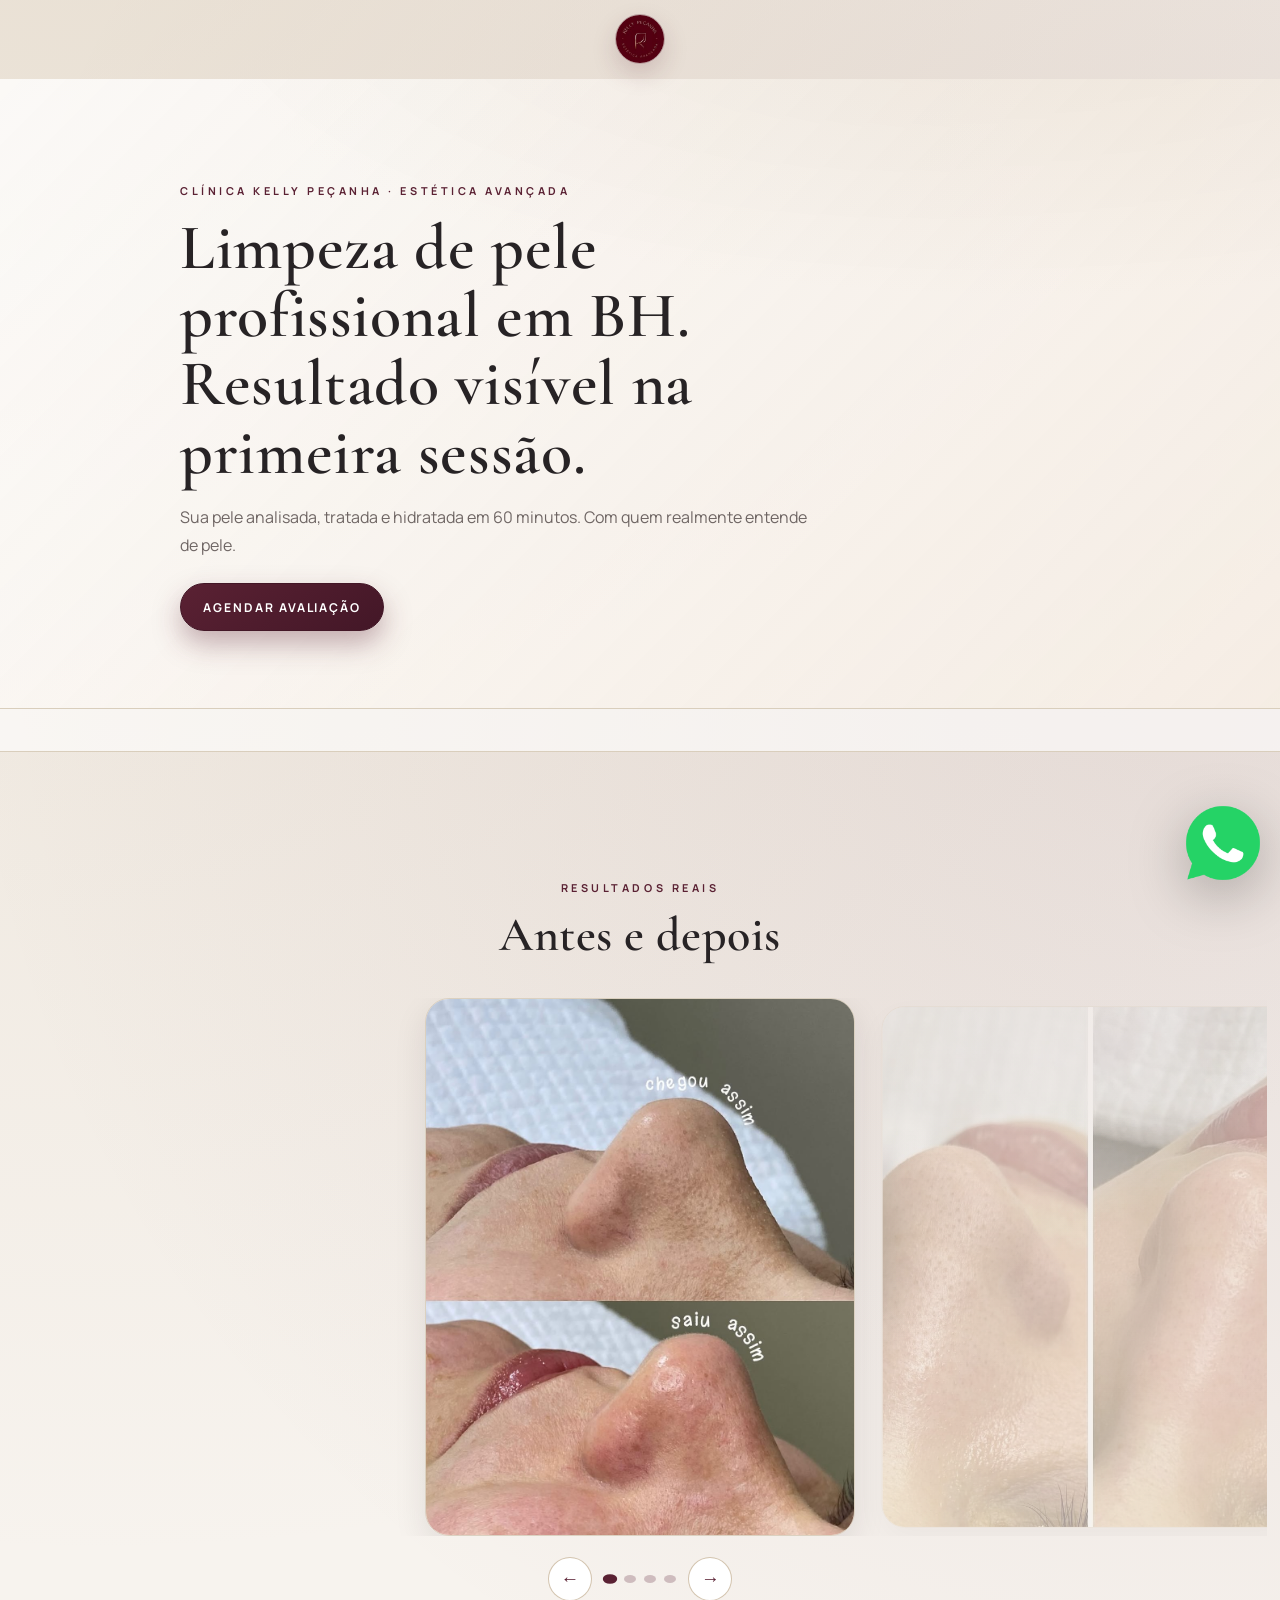
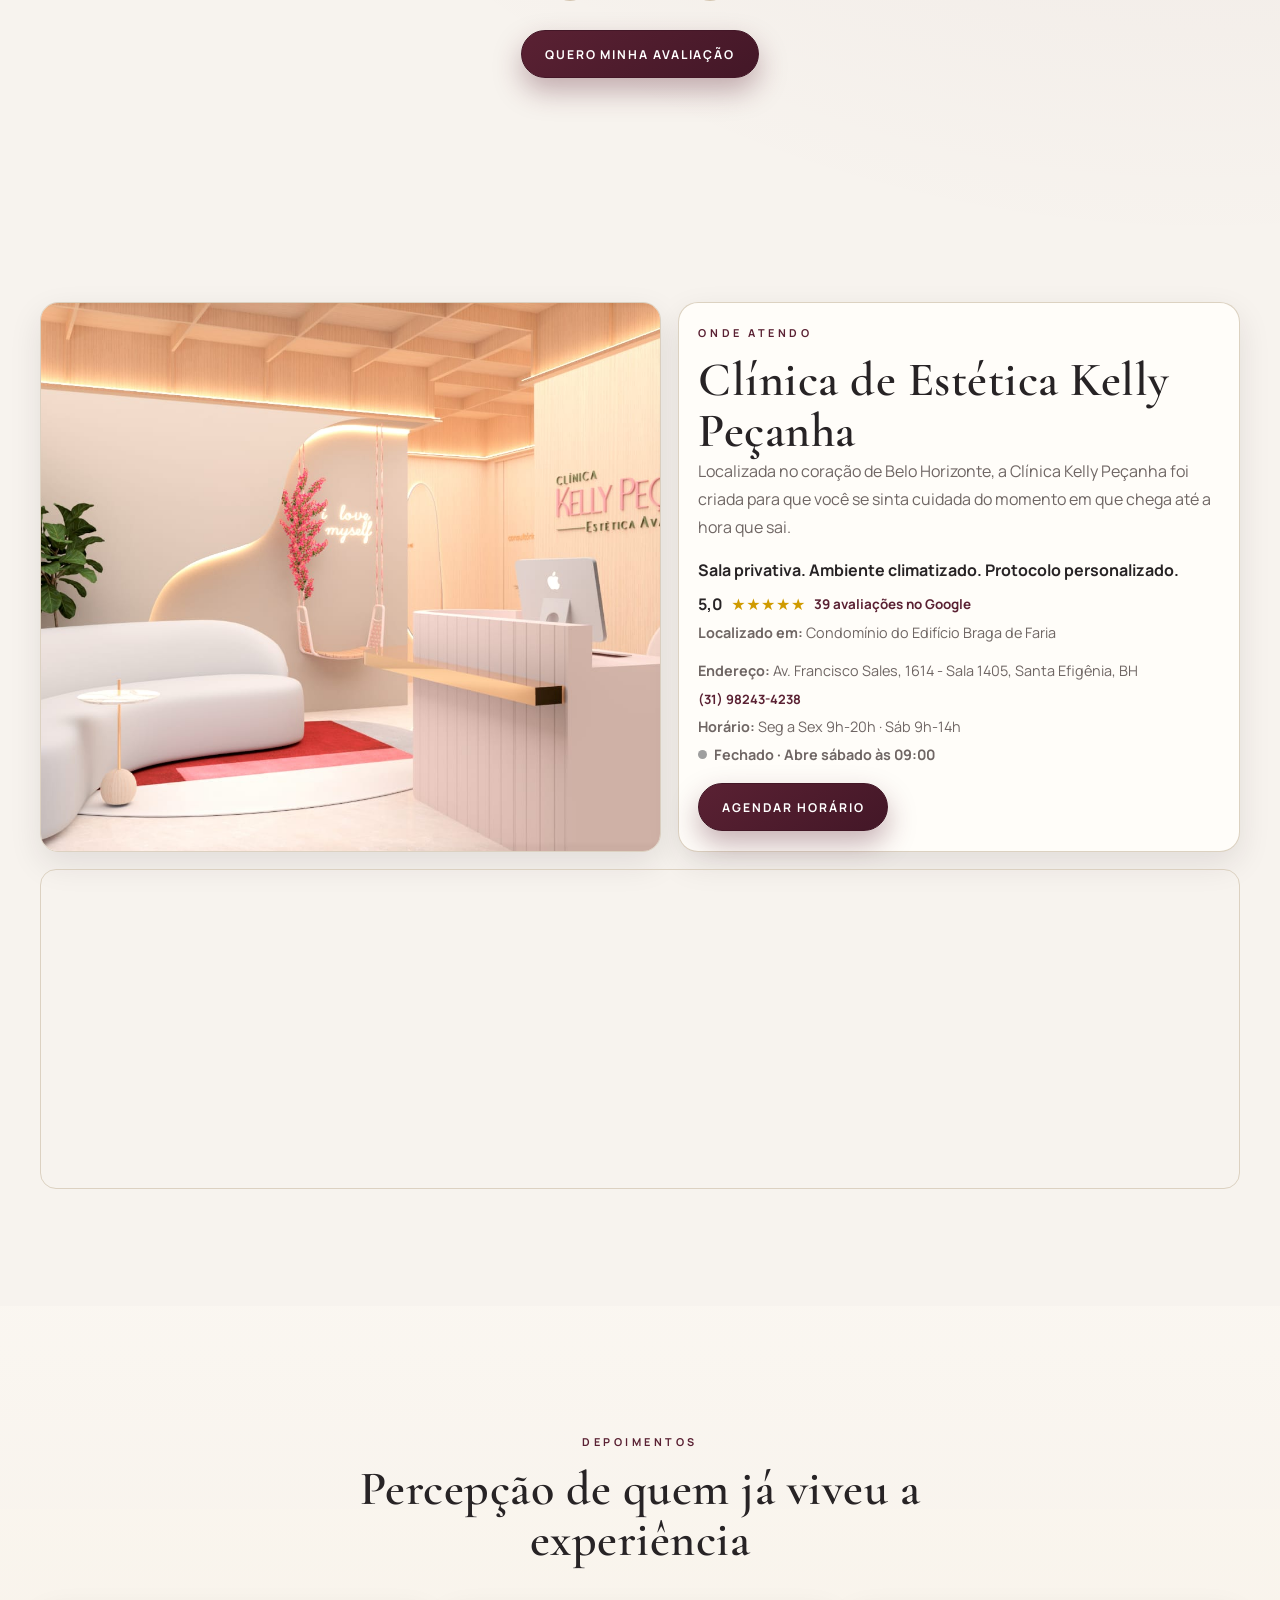
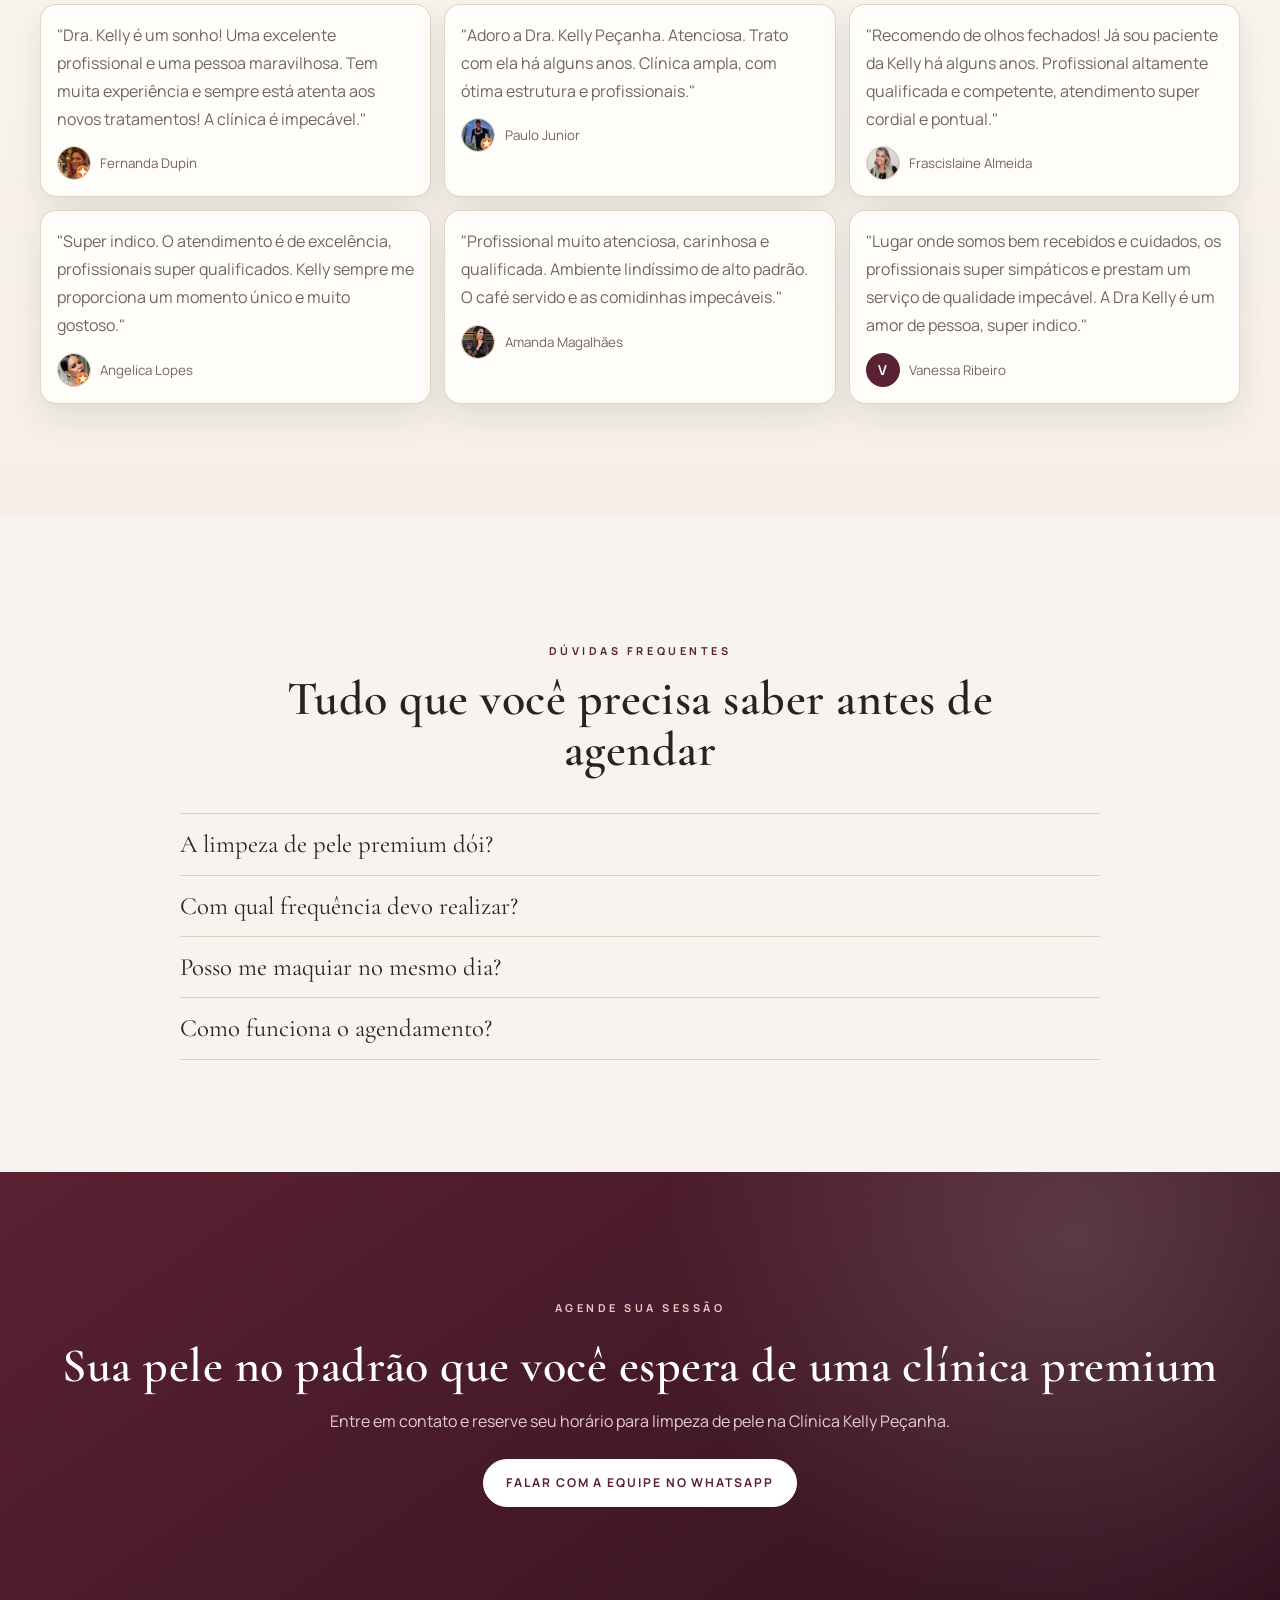
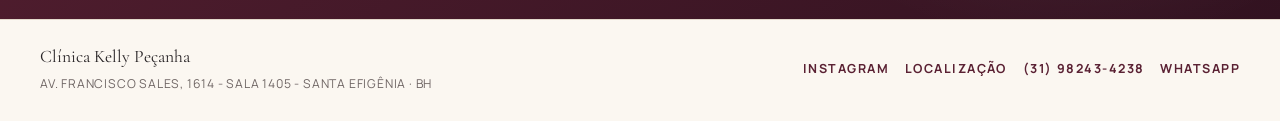
<file: index.html>
﻿<!doctype html>
<html lang="pt-BR">
<head>
  <meta charset="utf-8">
  <meta name="viewport" content="width=device-width, initial-scale=1">
  <title>Clínica Kelly Peçanha | Limpeza de Pele Premium em BH</title>
  <meta name="description" content="LP premium da Clínica Kelly Peçanha para agendamento de limpeza de pele em Belo Horizonte.">
  <link rel="icon" href="fotos/logo icone aba.jpg" type="image/jpeg">
  <link rel="preconnect" href="https://fonts.googleapis.com">
  <link rel="preconnect" href="https://fonts.gstatic.com" crossorigin>
  <!-- Google Tag Manager -->
  <script>(function(w,d,s,l,i){w[l]=w[l]||[];w[l].push({'gtm.start':
  new Date().getTime(),event:'gtm.js'});var f=d.getElementsByTagName(s)[0],
  j=d.createElement(s),dl=l!='dataLayer'?'&l='+l:'';j.async=true;j.src=
  'https://www.googletagmanager.com/gtm.js?id='+i+dl;f.parentNode.insertBefore(j,f);
  })(window,document,'script','dataLayer','GTM-P43BBTN7');</script>
  <!-- End Google Tag Manager -->
  <link href="https://fonts.googleapis.com/css2?family=Cormorant+Garamond:wght@400;500;600;700&family=Manrope:wght@400;500;600;700&display=swap" rel="stylesheet">
  <link rel="stylesheet" href="styles.css">
  <script defer src="script.js?v=procedure-site-20260427"></script>
</head>
<body data-procedure-name="Limpeza de Pele" data-whatsapp-base-text="Oi, gostaria de mais informações sobre a limpeza de pele." data-lead-intent-text="Oi, gostaria de mais informações sobre a limpeza de pele." data-leads-webhook-url="https://script.google.com/macros/s/AKfycbyOuHbwO9mKMXcZGJIGYr2ZcygJlvdhcpUJpVRxFY9ScprV6OAkmoPSJpO6rzSgZ57ojA/exec">
  <!-- Google Tag Manager (noscript) -->
  <noscript><iframe src="https://www.googletagmanager.com/ns.html?id=GTM-P43BBTN7"
  height="0" width="0" style="display:none;visibility:hidden"></iframe></noscript>
  <!-- End Google Tag Manager (noscript) -->
  <div class="noise-layer" aria-hidden="true"></div>

  <header id="navbar">
    <div class="container nav-wrap">
      <a class="brand" href="#hero">
        <img src="fotos/logo icone aba.jpg" alt="Logo Clínica Kelly Peçanha">
      </a>
    </div>
  </header>

  <main>
    <section id="hero" class="hero">
      <div class="container hero-layout hero-layout--single animate-on-scroll">
        <div class="hero-copy">
          <p class="eyebrow">Clínica Kelly Peçanha · Estética Avançada</p>
          <h1>Limpeza de pele profissional em BH. Resultado visível na primeira sessão.</h1>
          <p class="hero-lead">
            Sua pele analisada, tratada e hidratada em 60 minutos. Com quem realmente entende de pele.
          </p>

          <div class="hero-actions">
            <a class="btn btn-primary js-open-modal" href="https://api.whatsapp.com/send/?phone=5531982434238&text=Oi%2C%20quero%20agendar%20uma%20limpeza%20de%20pele%20premium">Agendar Avaliação</a>
          </div>
        </div>
      </div>
    </section>

    <div class="service-ribbon" aria-hidden="true">
      <div class="service-track">
        <span>Limpeza de Pele Premium</span><span class="dot">•</span>
        <span>Extração Segura</span><span class="dot">•</span>
        <span>Alta Frequência</span><span class="dot">•</span>
        <span>Calmante Cutâneo</span><span class="dot">•</span>
        <span>Hidratação Profunda</span><span class="dot">•</span>
        <span>Skincare Guiado</span><span class="dot">•</span>
        <span>Limpeza de Pele Premium</span><span class="dot">•</span>
        <span>Extração Segura</span><span class="dot">•</span>
        <span>Alta Frequência</span><span class="dot">•</span>
        <span>Calmante Cutâneo</span><span class="dot">•</span>
        <span>Hidratação Profunda</span><span class="dot">•</span>
        <span>Skincare Guiado</span><span class="dot">•</span>
      </div>
    </div>

    <section id="resultados" class="section">
      <div class="container">
        <header class="section-head animate-on-scroll">
          <p class="eyebrow">Resultados Reais</p>
          <h2>Antes e depois</h2>
        </header>
      </div>

      <div id="resultadosCarousel" class="carousel animate-on-scroll">
        <div class="carousel__viewport">
          <div class="carousel__track">
            <figure class="carousel__slide">
              <img src="fotos/limpeza de pele/IMG_9384.JPG.jpeg" alt="Resultado limpeza de pele 1" class="resultado-img">
            </figure>
            <figure class="carousel__slide">
              <img src="fotos/limpeza de pele/IMG_9387.JPG.jpeg" alt="Resultado limpeza de pele 2" class="resultado-img">
            </figure>
            <figure class="carousel__slide">
              <img src="fotos/limpeza de pele/IMG_9388.JPG.jpeg" alt="Resultado limpeza de pele 3" class="resultado-img">
            </figure>
            <figure class="carousel__slide">
              <img src="fotos/limpeza de pele/IMG_9393.JPG.jpeg" alt="Resultado limpeza de pele 4" class="resultado-img">
            </figure>
          </div>
        </div>

        <div class="carousel__controls">
          <button class="carousel__btn carousel__btn--prev" aria-label="Anterior">←</button>
          <div class="carousel__dots">
            <button class="carousel__dot" aria-label="Slide 1"></button>
            <button class="carousel__dot" aria-label="Slide 2"></button>
            <button class="carousel__dot" aria-label="Slide 3"></button>
            <button class="carousel__dot" aria-label="Slide 4"></button>
          </div>
          <button class="carousel__btn carousel__btn--next" aria-label="Próximo">→</button>
        </div>
      </div>

      <div class="section-cta animate-on-scroll">
        <a class="btn btn-primary js-open-modal" href="https://api.whatsapp.com/send/?phone=5531982434238&text=Oi%2C%20quero%20agendar%20uma%20limpeza%20de%20pele%20premium">Quero minha avaliação</a>
      </div>
    </section>
    <section id="clinica" class="section">
      <div class="container clinic-layout">
        <div class="clinic-gallery clinic-gallery--single animate-on-scroll">
          <img src="fotos/clinica/foto nova clinica.jpg" alt="Ambiente da clínica">
        </div>

        <article class="clinic-card animate-on-scroll">
          <p class="eyebrow">Onde Atendo</p>
          <h2>Clínica de Estética Kelly Peçanha</h2>
          <p>Localizada no coração de Belo Horizonte, a Clínica Kelly Peçanha foi criada para que você se sinta cuidada do momento em que chega até a hora que sai.</p>
          <p class="gmn-title">Sala privativa. Ambiente climatizado. Protocolo personalizado.</p>

          <div class="gmn-rating">
            <strong>5,0</strong>
            <span>★★★★★</span>
            <a data-maps-link href="#" target="_blank" rel="noopener noreferrer">39 avaliações no Google</a>
          </div>

          <p class="gmn-meta"><b>Localizado em:</b> Condomínio do Edifício Braga de Faria</p>

          <ul class="contact-list">
            <li><b>Endereço:</b> Av. Francisco Sales, 1614 - Sala 1405, Santa Efigênia, BH</li>
            <li><a href="tel:+5531982434238">(31) 98243-4238</a></li>
            <li><b>Horário:</b> Seg a Sex 9h-20h · Sáb 9h-14h</li>
            <li class="gmn-status"><span id="clinic-dot" class="open-dot"></span><span id="clinic-hours-text">Verificando horário...</span></li>
          </ul>

          <a class="btn btn-primary js-open-modal" href="https://api.whatsapp.com/send/?phone=5531982434238&text=Oi%2C%20quero%20agendar%20uma%20limpeza%20de%20pele%20premium">Agendar horário</a>
        </article>
      </div>

      <div class="container map-wrap animate-on-scroll">
        <iframe src="https://maps.google.com/maps?q=Av.+Francisco+Sales,+1614+-+Sala+1405+-+Santa+Efigenia,+Belo+Horizonte+-+MG,+30150-224&output=embed&hl=pt-BR&z=16" loading="lazy" title="Mapa da Clínica Kelly Peçanha"></iframe>
      </div>
    </section>

    <section id="depoimentos" class="section section-soft">
      <div class="container">
        <header class="section-head animate-on-scroll">
          <p class="eyebrow">Depoimentos</p>
          <h2>Percepção de quem já viveu a experiência</h2>
        </header>

        <div class="testimonial-grid">
          <article class="testimonial-card animate-on-scroll">
            <p>"Dra. Kelly é um sonho! Uma excelente profissional e uma pessoa maravilhosa. Tem muita experiência e sempre está atenta aos novos tratamentos! A clínica é impecável."</p>
            <footer>
              <img class="testimonial-avatar" src="fotos/depoimentos/fernanda.png" alt="Fernanda Dupin">
              <small>Fernanda Dupin</small>
            </footer>
          </article>
          <article class="testimonial-card animate-on-scroll">
            <p>"Adoro a Dra. Kelly Peçanha. Atenciosa. Trato com ela há alguns anos. Clínica ampla, com ótima estrutura e profissionais."</p>
            <footer>
              <img class="testimonial-avatar" src="fotos/depoimentos/paulo junior.png" alt="Paulo Junior">
              <small>Paulo Junior</small>
            </footer>
          </article>
          <article class="testimonial-card animate-on-scroll">
            <p>"Recomendo de olhos fechados! Já sou paciente da Kelly há alguns anos. Profissional altamente qualificada e competente, atendimento super cordial e pontual."</p>
            <footer>
              <img class="testimonial-avatar" src="fotos/depoimentos/francislaiene.png" alt="Frascislaine Almeida">
              <small>Frascislaine Almeida</small>
            </footer>
          </article>
          <article class="testimonial-card animate-on-scroll">
            <p>"Super indico. O atendimento é de excelência, profissionais super qualificados. Kelly sempre me proporciona um momento único e muito gostoso."</p>
            <footer>
              <img class="testimonial-avatar" src="fotos/depoimentos/angelica.png" alt="Angelica Lopes">
              <small>Angelica Lopes</small>
            </footer>
          </article>
          <article class="testimonial-card animate-on-scroll">
            <p>"Profissional muito atenciosa, carinhosa e qualificada. Ambiente lindíssimo de alto padrão. O café servido e as comidinhas impecáveis."</p>
            <footer>
              <img class="testimonial-avatar" src="fotos/depoimentos/amanda.png" alt="Amanda Magalhães">
              <small>Amanda Magalhães</small>
            </footer>
          </article>
          <article class="testimonial-card animate-on-scroll">
            <p>"Lugar onde somos bem recebidos e cuidados, os profissionais super simpáticos e prestam um serviço de qualidade impecável. A Dra Kelly é um amor de pessoa, super indico."</p>
            <footer>
              <span class="testimonial-avatar testimonial-avatar--fallback">V</span>
              <small>Vanessa Ribeiro</small>
            </footer>
          </article>
        </div>
      </div>
    </section>

    <section id="faq" class="section">
      <div class="container">
        <header class="section-head animate-on-scroll">
          <p class="eyebrow">Dúvidas Frequentes</p>
          <h2>Tudo que você precisa saber antes de agendar</h2>
        </header>

        <div class="faq-list animate-on-scroll">
          <details>
            <summary>A limpeza de pele premium dói?</summary>
            <p>O protocolo é feito com técnica e controle de sensibilidade para reduzir ao máximo o desconforto.</p>
          </details>
          <details>
            <summary>Com qual frequência devo realizar?</summary>
            <p>Em geral, a recomendação é entre 30 e 45 dias, com ajuste conforme resposta individual da sua pele.</p>
          </details>
          <details>
            <summary>Posso me maquiar no mesmo dia?</summary>
            <p>O ideal é aguardar algumas horas para permitir melhor recuperação e desempenho dos ativos aplicados.</p>
          </details>
          <details>
            <summary>Como funciona o agendamento?</summary>
            <p>Você preenche nome e WhatsApp no formulário rápido e a equipe retorna com horários disponíveis.</p>
          </details>
        </div>
      </div>
    </section>

    <section id="cta-final" class="section cta-final">
      <div class="container animate-on-scroll">
        <p class="eyebrow">Agende Sua Sessão</p>
        <h2>Sua pele no padrão que você espera de uma clínica premium</h2>
        <p>Entre em contato e reserve seu horário para limpeza de pele na Clínica Kelly Peçanha.</p>
        <a class="btn btn-light js-open-modal" href="https://api.whatsapp.com/send/?phone=5531982434238&text=Oi%2C%20quero%20agendar%20uma%20limpeza%20de%20pele%20premium">Falar com a equipe no WhatsApp</a>
      </div>
    </section>
  </main>
  <footer class="footer">
    <div class="container footer-wrap">
      <div>
        <p class="footer-brand">Clínica Kelly Peçanha</p>
        <p class="footer-sub">Av. Francisco Sales, 1614 - Sala 1405 - Santa Efigênia · BH</p>
      </div>
      <div class="footer-links">
        <a data-instagram-link href="#" target="_blank" rel="noopener noreferrer">Instagram</a>
        <a data-maps-link href="#" target="_blank" rel="noopener noreferrer">Localização</a>
        <a href="tel:+5531982434238">(31) 98243-4238</a>
        <a data-whatsapp-direct href="#" target="_blank" rel="noopener noreferrer">WhatsApp</a>
      </div>
    </div>
  </footer>

  <a class="whatsapp-float js-open-modal" data-whatsapp-direct href="#" target="_blank" rel="noopener noreferrer" aria-label="Falar no WhatsApp">
    <img src="fotos/botao-whats-2.png" alt="WhatsApp">
  </a>

  <div id="leadModal" class="modal" aria-hidden="true" role="dialog" aria-modal="true" aria-labelledby="modalTitle">
    <div class="modal-overlay"></div>
    <div class="modal-card">
      <button id="modalClose" class="modal-close" type="button" aria-label="Fechar">×</button>
      <p class="eyebrow">Um passo antes</p>
      <h3 id="modalTitle">Quase lá</h3>
      <p>Preencha os dados e continue para o WhatsApp da Clínica Kelly Peçanha.</p>

      <form id="leadForm" novalidate>
        <label for="leadName">Seu nome</label>
        <input id="leadName" name="name" type="text" required>

        <label for="leadPhone">Seu WhatsApp</label>
        <input id="leadPhone" name="phone" type="tel" required placeholder="(00) 00000-0000">
        <small id="phoneError" class="error">Digite DDD e número completo.</small>

        <button class="btn btn-primary full-btn" type="submit">Continuar para o WhatsApp</button>
      </form>
    </div>
  </div>
</body>
</html>
</file>
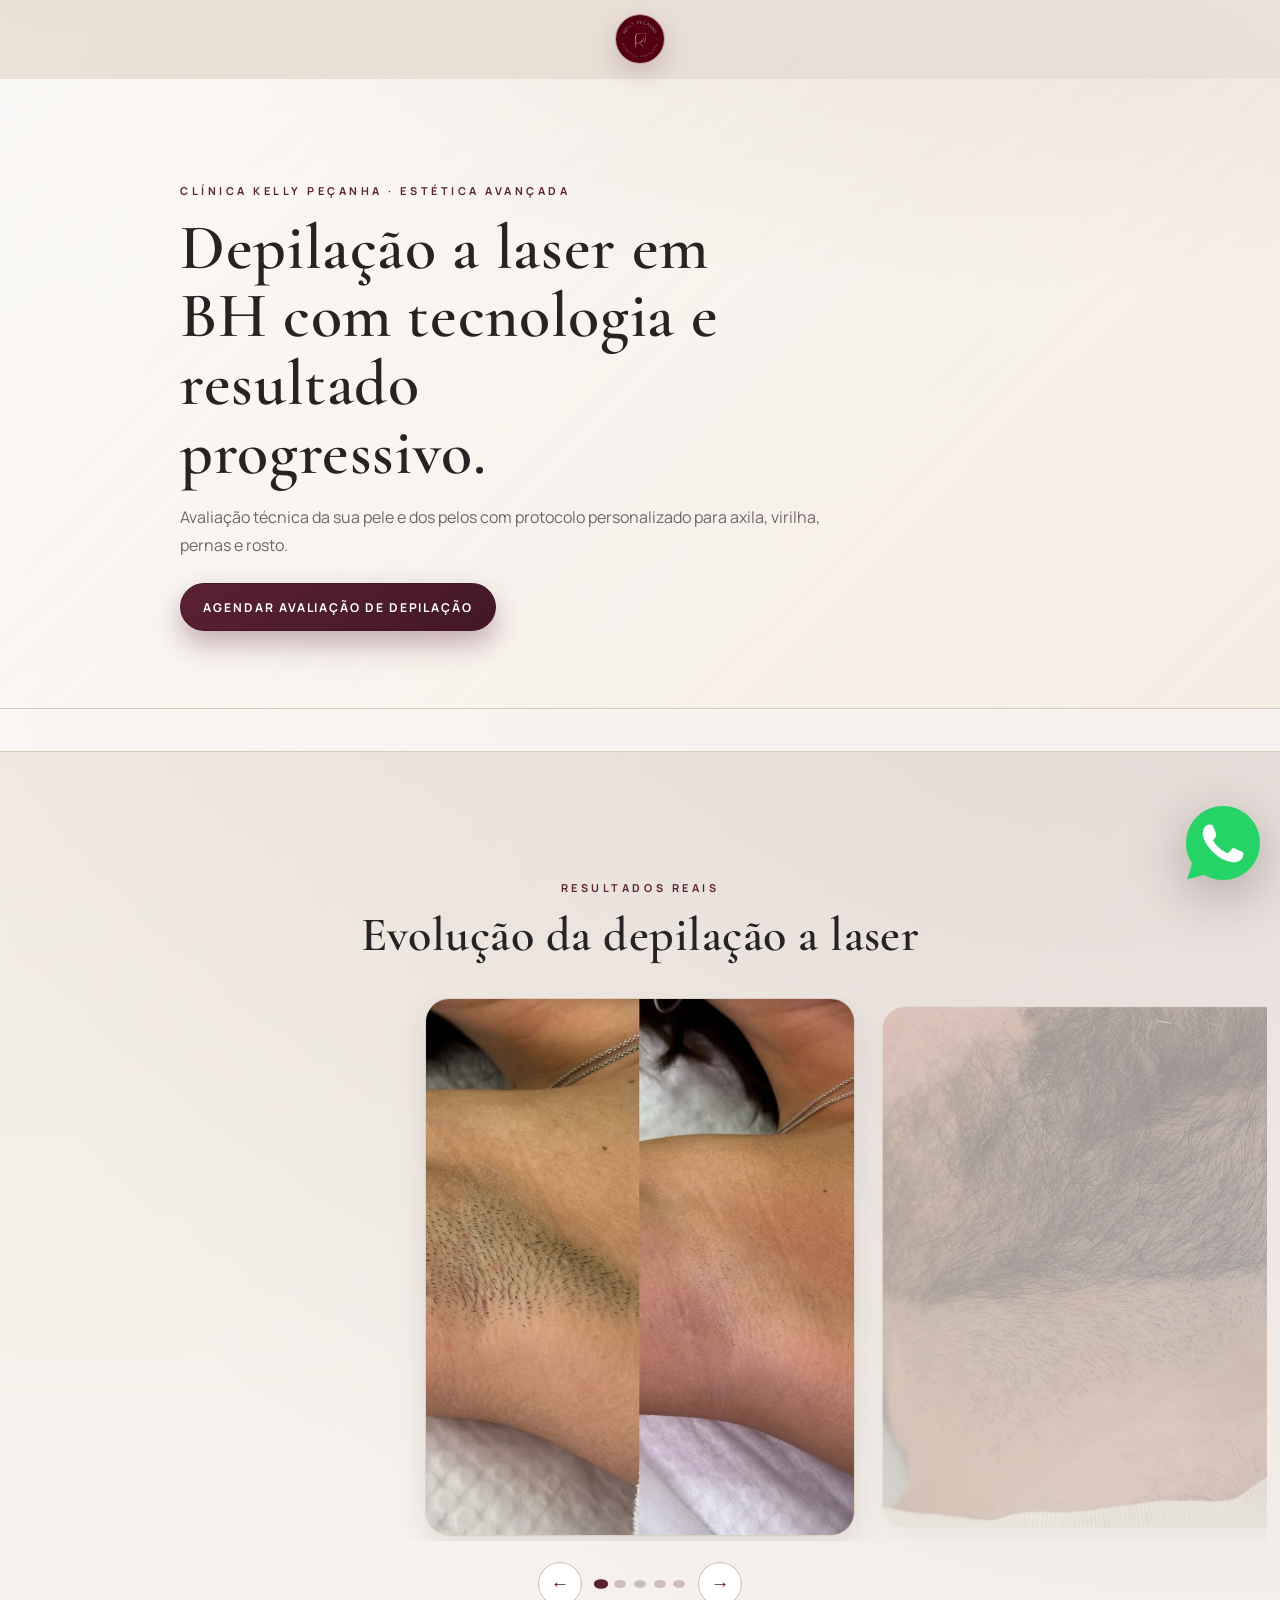
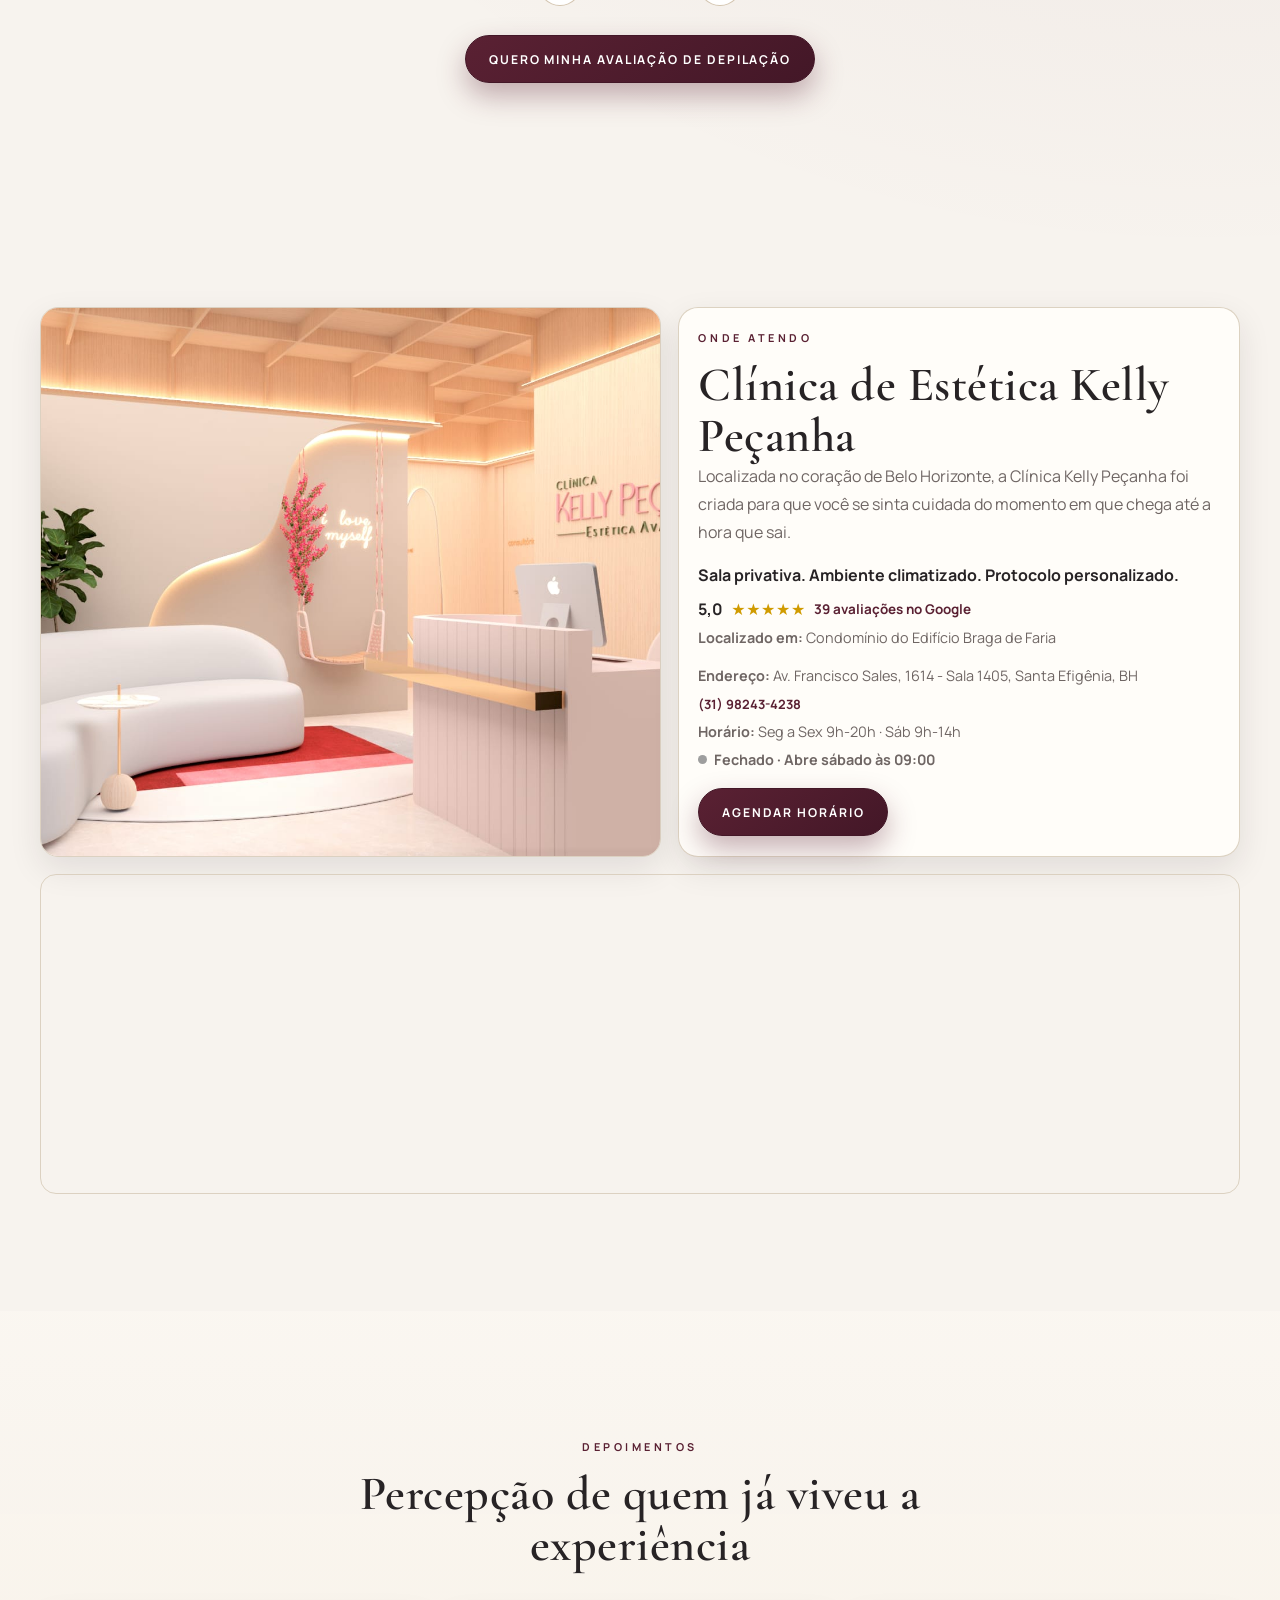
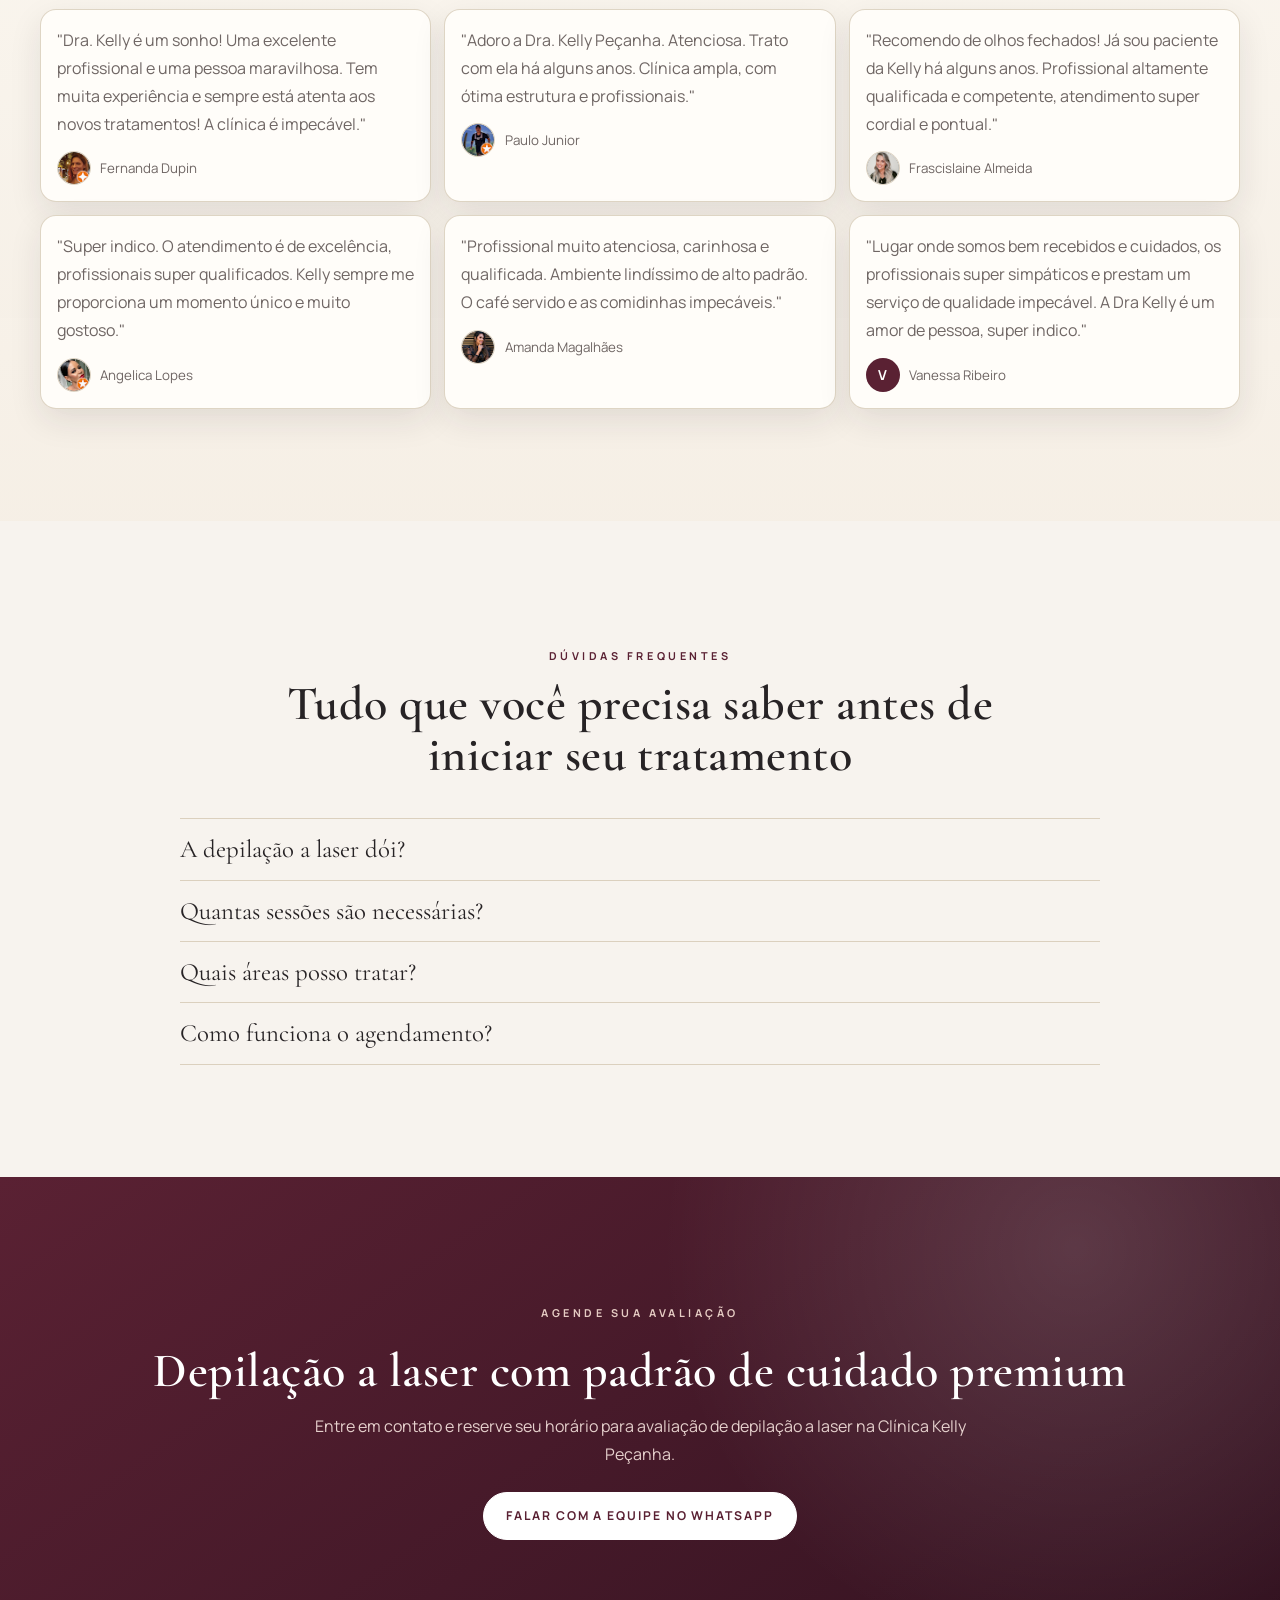
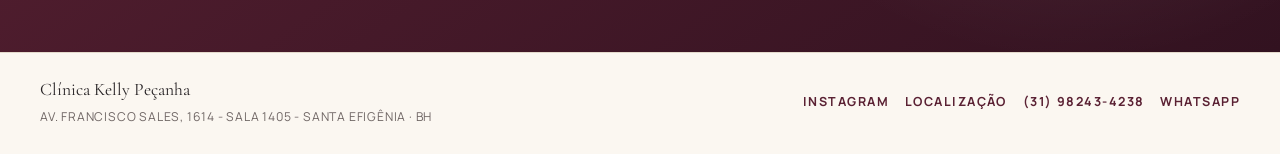
<file: depilacao.html>
﻿<!doctype html>
<html lang="pt-BR">
<head>
  <meta charset="utf-8">
  <meta name="viewport" content="width=device-width, initial-scale=1">
  <title>Clínica Kelly Peçanha | Depilação a Laser em BH</title>
  <meta name="description" content="LP premium da Clínica Kelly Peçanha para agendamento de depilação a laser em Belo Horizonte.">
  <link rel="icon" href="fotos/logo icone aba.jpg" type="image/jpeg">
  <link rel="preconnect" href="https://fonts.googleapis.com">
  <link rel="preconnect" href="https://fonts.gstatic.com" crossorigin>
  <!-- Google Tag Manager -->
  <script>(function(w,d,s,l,i){w[l]=w[l]||[];w[l].push({'gtm.start':
  new Date().getTime(),event:'gtm.js'});var f=d.getElementsByTagName(s)[0],
  j=d.createElement(s),dl=l!='dataLayer'?'&l='+l:'';j.async=true;j.src=
  'https://www.googletagmanager.com/gtm.js?id='+i+dl;f.parentNode.insertBefore(j,f);
  })(window,document,'script','dataLayer','GTM-P43BBTN7');</script>
  <!-- End Google Tag Manager -->
  <link href="https://fonts.googleapis.com/css2?family=Cormorant+Garamond:wght@400;500;600;700&family=Manrope:wght@400;500;600;700&display=swap" rel="stylesheet">
  <link rel="stylesheet" href="styles.css">
  <script defer src="script.js?v=procedure-site-20260427"></script>
</head>
<body data-procedure-name="Depilação a Laser" data-whatsapp-base-text="Oi, gostaria de mais informações sobre a depilação a laser." data-lead-intent-text="Oi, gostaria de mais informações sobre a depilação a laser." data-leads-webhook-url="https://script.google.com/macros/s/AKfycbyOuHbwO9mKMXcZGJIGYr2ZcygJlvdhcpUJpVRxFY9ScprV6OAkmoPSJpO6rzSgZ57ojA/exec">
  <!-- Google Tag Manager (noscript) -->
  <noscript><iframe src="https://www.googletagmanager.com/ns.html?id=GTM-P43BBTN7"
  height="0" width="0" style="display:none;visibility:hidden"></iframe></noscript>
  <!-- End Google Tag Manager (noscript) -->
  <div class="noise-layer" aria-hidden="true"></div>

  <header id="navbar">
    <div class="container nav-wrap">
      <a class="brand" href="#hero">
        <img src="fotos/logo icone aba.jpg" alt="Logo Clínica Kelly Peçanha">
      </a>
    </div>
  </header>

  <main>
    <section id="hero" class="hero">
      <div class="container hero-layout hero-layout--single animate-on-scroll">
        <div class="hero-copy">
          <p class="eyebrow">Clínica Kelly Peçanha · Estética Avançada</p>
          <h1>Depilação a laser em BH com tecnologia e resultado progressivo.</h1>
          <p class="hero-lead">
            Avaliação técnica da sua pele e dos pelos com protocolo personalizado para axila, virilha, pernas e rosto.
          </p>

          <div class="hero-actions">
            <a class="btn btn-primary js-open-modal" href="https://api.whatsapp.com/send/?phone=5531982434238&text=Oi%2C%20quero%20agendar%20uma%20avalia%C3%A7%C3%A3o%20de%20depila%C3%A7%C3%A3o%20a%20laser">Agendar avaliação de depilação</a>
          </div>
        </div>
      </div>
    </section>

    <div class="service-ribbon" aria-hidden="true">
      <div class="service-track">
        <span>Depilação a Laser Premium</span><span class="dot">•</span>
        <span>Axila</span><span class="dot">•</span>
        <span>Virilha</span><span class="dot">•</span>
        <span>Pernas</span><span class="dot">•</span>
        <span>Rosto</span><span class="dot">•</span>
        <span>Protocolo Personalizado</span><span class="dot">•</span>
        <span>Depilação a Laser Premium</span><span class="dot">•</span>
        <span>Axila</span><span class="dot">•</span>
        <span>Virilha</span><span class="dot">•</span>
        <span>Pernas</span><span class="dot">•</span>
        <span>Rosto</span><span class="dot">•</span>
        <span>Protocolo Personalizado</span><span class="dot">•</span>
      </div>
    </div>

    <section id="resultados" class="section">
      <div class="container">
        <header class="section-head animate-on-scroll">
          <p class="eyebrow">Resultados Reais</p>
          <h2>Evolução da depilação a laser</h2>
        </header>
      </div>

      <div id="resultadosCarousel" class="carousel animate-on-scroll">
        <div class="carousel__viewport">
          <div class="carousel__track">
            <figure class="carousel__slide">
              <img src="fotos/depilação/IMG_9395.JPG.jpeg" alt="Resultado de depilação a laser 1" class="resultado-img">
            </figure>
            <figure class="carousel__slide">
              <img src="fotos/depilação/IMG_9397.JPG.jpeg" alt="Resultado de depilação a laser 2" class="resultado-img">
            </figure>
            <figure class="carousel__slide">
              <img src="fotos/depilação/IMG_9398.JPG.jpeg" alt="Resultado de depilação a laser 3" class="resultado-img">
            </figure>
            <figure class="carousel__slide">
              <img src="fotos/depilação/IMG_9399.JPG.jpeg" alt="Resultado de depilação a laser 4" class="resultado-img">
            </figure>
            <figure class="carousel__slide">
              <video class="resultado-video" controls playsinline preload="metadata">
                <source src="fotos/depilação/IMG_9528.MP4" type="video/mp4">
              </video>
            </figure>
          </div>
        </div>

        <div class="carousel__controls">
          <button class="carousel__btn carousel__btn--prev" aria-label="Anterior">←</button>
          <div class="carousel__dots">
            <button class="carousel__dot" aria-label="Slide 1"></button>
            <button class="carousel__dot" aria-label="Slide 2"></button>
            <button class="carousel__dot" aria-label="Slide 3"></button>
            <button class="carousel__dot" aria-label="Slide 4"></button>
            <button class="carousel__dot" aria-label="Slide 5"></button>
          </div>
          <button class="carousel__btn carousel__btn--next" aria-label="Próximo">→</button>
        </div>
      </div>

      <div class="section-cta animate-on-scroll">
        <a class="btn btn-primary js-open-modal" href="https://api.whatsapp.com/send/?phone=5531982434238&text=Oi%2C%20quero%20agendar%20uma%20avalia%C3%A7%C3%A3o%20de%20depila%C3%A7%C3%A3o%20a%20laser">Quero minha avaliação de depilação</a>
      </div>
    </section>
    <section id="clinica" class="section">
      <div class="container clinic-layout">
        <div class="clinic-gallery clinic-gallery--single animate-on-scroll">
          <img src="fotos/clinica/foto nova clinica.jpg" alt="Ambiente da clínica">
        </div>

        <article class="clinic-card animate-on-scroll">
          <p class="eyebrow">Onde Atendo</p>
          <h2>Clínica de Estética Kelly Peçanha</h2>
          <p>Localizada no coração de Belo Horizonte, a Clínica Kelly Peçanha foi criada para que você se sinta cuidada do momento em que chega até a hora que sai.</p>
          <p class="gmn-title">Sala privativa. Ambiente climatizado. Protocolo personalizado.</p>

          <div class="gmn-rating">
            <strong>5,0</strong>
            <span>★★★★★</span>
            <a data-maps-link href="#" target="_blank" rel="noopener noreferrer">39 avaliações no Google</a>
          </div>

          <p class="gmn-meta"><b>Localizado em:</b> Condomínio do Edifício Braga de Faria</p>

          <ul class="contact-list">
            <li><b>Endereço:</b> Av. Francisco Sales, 1614 - Sala 1405, Santa Efigênia, BH</li>
            <li><a href="tel:+5531982434238">(31) 98243-4238</a></li>
            <li><b>Horário:</b> Seg a Sex 9h-20h · Sáb 9h-14h</li>
            <li class="gmn-status"><span id="clinic-dot" class="open-dot"></span><span id="clinic-hours-text">Verificando horário...</span></li>
          </ul>

          <a class="btn btn-primary js-open-modal" href="https://api.whatsapp.com/send/?phone=5531982434238&text=Oi%2C%20quero%20agendar%20uma%20avalia%C3%A7%C3%A3o%20de%20depila%C3%A7%C3%A3o%20a%20laser">Agendar horário</a>
        </article>
      </div>

      <div class="container map-wrap animate-on-scroll">
        <iframe src="https://maps.google.com/maps?q=Av.+Francisco+Sales,+1614+-+Sala+1405+-+Santa+Efigenia,+Belo+Horizonte+-+MG,+30150-224&output=embed&hl=pt-BR&z=16" loading="lazy" title="Mapa da Clínica Kelly Peçanha"></iframe>
      </div>
    </section>

    <section id="depoimentos" class="section section-soft">
      <div class="container">
        <header class="section-head animate-on-scroll">
          <p class="eyebrow">Depoimentos</p>
          <h2>Percepção de quem já viveu a experiência</h2>
        </header>

        <div class="testimonial-grid">
          <article class="testimonial-card animate-on-scroll">
            <p>"Dra. Kelly é um sonho! Uma excelente profissional e uma pessoa maravilhosa. Tem muita experiência e sempre está atenta aos novos tratamentos! A clínica é impecável."</p>
            <footer>
              <img class="testimonial-avatar" src="fotos/depoimentos/fernanda.png" alt="Fernanda Dupin">
              <small>Fernanda Dupin</small>
            </footer>
          </article>
          <article class="testimonial-card animate-on-scroll">
            <p>"Adoro a Dra. Kelly Peçanha. Atenciosa. Trato com ela há alguns anos. Clínica ampla, com ótima estrutura e profissionais."</p>
            <footer>
              <img class="testimonial-avatar" src="fotos/depoimentos/paulo junior.png" alt="Paulo Junior">
              <small>Paulo Junior</small>
            </footer>
          </article>
          <article class="testimonial-card animate-on-scroll">
            <p>"Recomendo de olhos fechados! Já sou paciente da Kelly há alguns anos. Profissional altamente qualificada e competente, atendimento super cordial e pontual."</p>
            <footer>
              <img class="testimonial-avatar" src="fotos/depoimentos/francislaiene.png" alt="Frascislaine Almeida">
              <small>Frascislaine Almeida</small>
            </footer>
          </article>
          <article class="testimonial-card animate-on-scroll">
            <p>"Super indico. O atendimento é de excelência, profissionais super qualificados. Kelly sempre me proporciona um momento único e muito gostoso."</p>
            <footer>
              <img class="testimonial-avatar" src="fotos/depoimentos/angelica.png" alt="Angelica Lopes">
              <small>Angelica Lopes</small>
            </footer>
          </article>
          <article class="testimonial-card animate-on-scroll">
            <p>"Profissional muito atenciosa, carinhosa e qualificada. Ambiente lindíssimo de alto padrão. O café servido e as comidinhas impecáveis."</p>
            <footer>
              <img class="testimonial-avatar" src="fotos/depoimentos/amanda.png" alt="Amanda Magalhães">
              <small>Amanda Magalhães</small>
            </footer>
          </article>
          <article class="testimonial-card animate-on-scroll">
            <p>"Lugar onde somos bem recebidos e cuidados, os profissionais super simpáticos e prestam um serviço de qualidade impecável. A Dra Kelly é um amor de pessoa, super indico."</p>
            <footer>
              <span class="testimonial-avatar testimonial-avatar--fallback">V</span>
              <small>Vanessa Ribeiro</small>
            </footer>
          </article>
        </div>
      </div>
    </section>

    <section id="faq" class="section">
      <div class="container">
        <header class="section-head animate-on-scroll">
          <p class="eyebrow">Dúvidas Frequentes</p>
          <h2>Tudo que você precisa saber antes de iniciar seu tratamento</h2>
        </header>

        <div class="faq-list animate-on-scroll">
          <details>
            <summary>A depilação a laser dói?</summary>
            <p>A sensação varia por área e sensibilidade, mas o procedimento é rápido e feito com ajuste técnico para conforto.</p>
          </details>
          <details>
            <summary>Quantas sessões são necessárias?</summary>
            <p>O número ideal depende da região, espessura dos pelos e resposta individual, definido após avaliação técnica.</p>
          </details>
          <details>
            <summary>Quais áreas posso tratar?</summary>
            <p>Atendemos as áreas mais buscadas como axila, virilha, pernas e rosto, com plano personalizado para cada caso.</p>
          </details>
          <details>
            <summary>Como funciona o agendamento?</summary>
            <p>Você preenche nome e WhatsApp no formulário rápido e a equipe retorna com os melhores horários para avaliação.</p>
          </details>
        </div>
      </div>
    </section>

    <section id="cta-final" class="section cta-final">
      <div class="container animate-on-scroll">
        <p class="eyebrow">Agende Sua Avaliação</p>
        <h2>Depilação a laser com padrão de cuidado premium</h2>
        <p>Entre em contato e reserve seu horário para avaliação de depilação a laser na Clínica Kelly Peçanha.</p>
        <a class="btn btn-light js-open-modal" href="https://api.whatsapp.com/send/?phone=5531982434238&text=Oi%2C%20quero%20agendar%20uma%20avalia%C3%A7%C3%A3o%20de%20depila%C3%A7%C3%A3o%20a%20laser">Falar com a equipe no WhatsApp</a>
      </div>
    </section>
  </main>
  <footer class="footer">
    <div class="container footer-wrap">
      <div>
        <p class="footer-brand">Clínica Kelly Peçanha</p>
        <p class="footer-sub">Av. Francisco Sales, 1614 - Sala 1405 - Santa Efigênia · BH</p>
      </div>
      <div class="footer-links">
        <a data-instagram-link href="#" target="_blank" rel="noopener noreferrer">Instagram</a>
        <a data-maps-link href="#" target="_blank" rel="noopener noreferrer">Localização</a>
        <a href="tel:+5531982434238">(31) 98243-4238</a>
        <a data-whatsapp-direct href="#" target="_blank" rel="noopener noreferrer">WhatsApp</a>
      </div>
    </div>
  </footer>

  <a class="whatsapp-float js-open-modal" data-whatsapp-direct href="#" target="_blank" rel="noopener noreferrer" aria-label="Falar no WhatsApp">
    <img src="fotos/botao-whats-2.png" alt="WhatsApp">
  </a>

  <div id="leadModal" class="modal" aria-hidden="true" role="dialog" aria-modal="true" aria-labelledby="modalTitle">
    <div class="modal-overlay"></div>
    <div class="modal-card">
      <button id="modalClose" class="modal-close" type="button" aria-label="Fechar">×</button>
      <p class="eyebrow">Um passo antes</p>
      <h3 id="modalTitle">Quase lá</h3>
      <p>Preencha os dados e continue para o WhatsApp da Clínica Kelly Peçanha.</p>

      <form id="leadForm" novalidate>
        <label for="leadName">Seu nome</label>
        <input id="leadName" name="name" type="text" required>

        <label for="leadPhone">Seu WhatsApp</label>
        <input id="leadPhone" name="phone" type="tel" required placeholder="(00) 00000-0000">
        <small id="phoneError" class="error">Digite DDD e número completo.</small>

        <button class="btn btn-primary full-btn" type="submit">Continuar para o WhatsApp</button>
      </form>
    </div>
  </div>
</body>
</html>
</file>
<file: styles.css>
﻿:root {
  --ivory: #f7f3ee;
  --porcelain: #fdfaf6;
  --sand: #e6dbc9;
  --champagne: #bfa98a;
  --wine: #5a2133;
  --wine-strong: #431727;
  --graphite: #272325;
  --charcoal: #3b3637;
  --muted: #6f6664;
  --line: #d9cebc;
  --card: #fffdf9;
  --soft: #f2ece3;
  --shadow-lg: 0 28px 70px rgba(42, 30, 36, 0.14);
  --shadow-md: 0 12px 32px rgba(42, 30, 36, 0.1);
}

* {
  box-sizing: border-box;
}

html,
body {
  margin: 0;
  padding: 0;
}

html {
  scroll-behavior: smooth;
}

body {
  font-family: "Manrope", system-ui, sans-serif;
  color: var(--graphite);
  background:
    radial-gradient(circle at 8% -5%, rgba(203, 184, 156, 0.35) 0%, transparent 34%),
    radial-gradient(circle at 94% 12%, rgba(90, 33, 51, 0.11) 0%, transparent 28%),
    var(--ivory);
  min-height: 100vh;
  overflow-x: hidden;
}

body.modal-open {
  overflow: hidden;
}

.noise-layer {
  position: fixed;
  inset: 0;
  pointer-events: none;
  opacity: 0.16;
  background-image:
    linear-gradient(0deg, transparent 24%, rgba(90, 33, 51, 0.06) 25%, transparent 26%, transparent 74%, rgba(90, 33, 51, 0.06) 75%, transparent 76%, transparent),
    linear-gradient(90deg, transparent 24%, rgba(90, 33, 51, 0.06) 25%, transparent 26%, transparent 74%, rgba(90, 33, 51, 0.06) 75%, transparent 76%, transparent);
  background-size: 3px 3px;
  z-index: -1;
}

a {
  color: inherit;
  text-decoration: none;
}

img {
  display: block;
  max-width: 100%;
}

h1,
h2,
h3 {
  margin: 0;
  font-family: "Cormorant Garamond", Georgia, serif;
  line-height: 1.07;
  font-weight: 600;
  letter-spacing: 0.01em;
  color: var(--graphite);
}

h1 {
  font-size: clamp(2.1rem, 5vw, 4rem);
}

h2 {
  font-size: clamp(1.8rem, 3.8vw, 3rem);
}

h3 {
  font-size: clamp(1.28rem, 2.2vw, 1.65rem);
}

p {
  margin: 0;
  line-height: 1.75;
  color: var(--muted);
}

.container {
  width: min(1200px, calc(100% - 2.4rem));
  margin-inline: auto;
}

.eyebrow {
  margin-bottom: 0.82rem;
  font-size: 0.68rem;
  letter-spacing: 0.22rem;
  text-transform: uppercase;
  font-weight: 700;
  color: var(--wine);
}

.section {
  padding: clamp(4rem, 9vw, 7rem) 0;
}

.section-soft {
  background: linear-gradient(180deg, rgba(250, 246, 240, 0.95), rgba(245, 238, 229, 0.94));
}

.section-head {
  max-width: 760px;
  margin: 0 auto 2.3rem;
  text-align: center;
}

.section-head p {
  margin-top: 0.85rem;
}

.btn {
  border: 1px solid transparent;
  border-radius: 999px;
  padding: 0.9rem 1.4rem;
  font-size: 0.76rem;
  font-weight: 700;
  letter-spacing: 0.12rem;
  text-transform: uppercase;
  cursor: pointer;
  display: inline-flex;
  align-items: center;
  justify-content: center;
  transition: transform 0.24s ease, box-shadow 0.24s ease, background-color 0.24s ease, color 0.24s ease;
}

.btn:hover {
  transform: translateY(-1px);
}

.btn-primary {
  background: linear-gradient(145deg, var(--wine), var(--wine-strong));
  color: #fff;
  border-color: var(--wine-strong);
  box-shadow: 0 13px 28px rgba(90, 33, 51, 0.34);
}

.btn-primary:hover {
  box-shadow: 0 16px 32px rgba(90, 33, 51, 0.45);
}

.btn-outline {
  background: rgba(255, 255, 255, 0.76);
  border-color: var(--line);
  color: var(--graphite);
}

.btn-light {
  background: #fff;
  color: var(--wine);
  border-color: #fff;
}

.full-btn {
  width: 100%;
}

#navbar {
  position: sticky;
  top: 0;
  z-index: 30;
  border-bottom: 1px solid transparent;
  transition: background-color 0.28s ease, border-color 0.28s ease, backdrop-filter 0.28s ease;
}

#navbar.is-scrolled {
  background: rgba(247, 243, 238, 0.88);
  backdrop-filter: blur(10px);
  border-color: rgba(217, 206, 188, 0.75);
}

.nav-wrap {
  min-height: 78px;
  display: flex;
  align-items: center;
  justify-content: center;
  gap: 1.2rem;
}

.brand {
  display: inline-flex;
  align-items: center;
  min-width: max-content;
}

.brand img {
  width: 50px;
  height: 50px;
  border-radius: 50%;
  border: 1px solid rgba(90, 33, 51, 0.32);
  box-shadow: 0 10px 24px rgba(90, 33, 51, 0.18);
}

.nav-links {
  display: flex;
  align-items: center;
  gap: 1.25rem;
}

.nav-links a {
  font-size: 0.72rem;
  font-weight: 700;
  letter-spacing: 0.12rem;
  text-transform: uppercase;
  color: var(--charcoal);
  opacity: 0.8;
}

.nav-links a:hover {
  color: var(--wine);
  opacity: 1;
}

.nav-actions {
  min-width: max-content;
}

.hero {
  position: relative;
  padding: clamp(5.2rem, 8vw, 7.4rem) 0 clamp(4rem, 6vw, 5.4rem);
}

.hero::before {
  content: "";
  position: absolute;
  inset: 0;
  background:
    radial-gradient(1200px 420px at 80% -12%, rgba(191, 169, 138, 0.18), transparent 70%),
    linear-gradient(135deg, rgba(255, 255, 255, 0.78), rgba(246, 238, 229, 0.95));
  z-index: -1;
}

.hero-layout {
  display: grid;
  grid-template-columns: minmax(0, 1.2fr) minmax(0, 0.8fr);
  gap: clamp(1.2rem, 2.8vw, 2.5rem);
  align-items: stretch;
}

.hero-layout--single {
  grid-template-columns: 1fr;
  max-width: 920px;
}

.hero-copy h1 {
  max-width: 18ch;
}

.hero-lead {
  margin-top: 1rem;
  max-width: 64ch;
}

.hero-actions {
  margin-top: 1.5rem;
  display: flex;
  flex-wrap: wrap;
  gap: 0.72rem;
}

.hero-proof {
  margin-top: 1.8rem;
  display: grid;
  grid-template-columns: repeat(3, minmax(0, 1fr));
  gap: 0.72rem;
}

.hero-proof article {
  background: rgba(255, 255, 255, 0.72);
  border: 1px solid rgba(217, 206, 188, 0.92);
  border-radius: 16px;
  padding: 0.78rem;
}

.hero-proof strong {
  display: block;
  font-size: 1.08rem;
  color: var(--wine);
}

.hero-proof span {
  font-size: 0.74rem;
  color: var(--muted);
}

.hero-panel {
  background:
    linear-gradient(170deg, rgba(90, 33, 51, 0.96), rgba(50, 22, 34, 0.98));
  border: 1px solid rgba(255, 255, 255, 0.12);
  border-radius: 24px;
  padding: clamp(1.2rem, 2.5vw, 2rem);
  box-shadow: var(--shadow-lg);
  color: rgba(255, 247, 243, 0.94);
  display: grid;
  align-content: start;
  gap: 0.9rem;
}

.panel-logo {
  width: 66px;
  height: 66px;
  border-radius: 50%;
  border: 1px solid rgba(255, 255, 255, 0.3);
}

.panel-kicker {
  margin-top: 0.2rem;
  font-size: 0.67rem;
  letter-spacing: 0.17rem;
  text-transform: uppercase;
  color: rgba(255, 239, 229, 0.78);
  font-weight: 700;
}

.hero-panel h2 {
  color: #fff;
  font-size: clamp(1.4rem, 2.3vw, 2rem);
}

.hero-panel p {
  color: rgba(255, 240, 233, 0.78);
}

.panel-link {
  color: rgba(255, 228, 214, 0.95);
  font-size: 0.75rem;
  letter-spacing: 0.11rem;
  text-transform: uppercase;
  font-weight: 700;
}

.panel-link:hover {
  color: #fff;
}

.service-ribbon {
  overflow: hidden;
  border-top: 1px solid var(--line);
  border-bottom: 1px solid var(--line);
  background: rgba(255, 255, 255, 0.6);
}

.service-track {
  width: max-content;
  display: inline-flex;
  gap: 0.72rem;
  align-items: center;
  padding: 0.86rem 0;
  padding-left: 100%;
  animation: marquee 34s linear infinite;
  font-size: 0.72rem;
  letter-spacing: 0.11rem;
  text-transform: uppercase;
  color: var(--wine);
  font-weight: 700;
}

.dot {
  opacity: 0.55;
}

@keyframes marquee {
  from { transform: translateX(0); }
  to { transform: translateX(-100%); }
}

.carousel {
  max-width: 1280px;
  margin: 0 auto;
  padding: 0 0.8rem;
}

.carousel__viewport {
  overflow: hidden;
}

.carousel__track {
  display: flex;
  align-items: stretch;
  transition: transform 0.52s cubic-bezier(0.25, 0.46, 0.45, 0.94);
}

.carousel__slide {
  flex: 0 0 430px;
  margin: 0 0.62rem;
  opacity: 0.34;
  transform: scale(0.97);
  transition: opacity 0.35s ease, transform 0.35s ease;
}

.carousel__slide.is-active {
  opacity: 1;
  transform: scale(1);
}

.placeholder-card {
  width: 100%;
  aspect-ratio: 4 / 5;
  border-radius: 24px;
  border: 1px solid rgba(217, 206, 188, 0.9);
  background:
    linear-gradient(150deg, rgba(255, 255, 255, 0.96), rgba(244, 235, 224, 0.94));
  box-shadow: var(--shadow-md);
  display: grid;
  place-content: center;
  text-align: center;
  gap: 0.45rem;
  padding: 1.1rem;
}

.placeholder-card span {
  font-size: 0.68rem;
  letter-spacing: 0.14rem;
  text-transform: uppercase;
  color: var(--wine);
  font-weight: 700;
}

.placeholder-card strong {
  font-family: "Cormorant Garamond", Georgia, serif;
  font-size: clamp(1.42rem, 2.8vw, 2rem);
  color: var(--graphite);
}

.placeholder-card small {
  font-size: 0.75rem;
  color: var(--muted);
}

.resultado-img {
  width: 100%;
  aspect-ratio: 4 / 5;
  object-fit: cover;
  border-radius: 24px;
  border: 1px solid rgba(217, 206, 188, 0.9);
  box-shadow: var(--shadow-md);
}

.resultado-video {
  width: 100%;
  aspect-ratio: 4 / 5;
  object-fit: cover;
  border-radius: 24px;
  border: 1px solid rgba(217, 206, 188, 0.9);
  box-shadow: var(--shadow-md);
  background: #000;
}

.carousel__controls {
  margin-top: 1.35rem;
  display: flex;
  align-items: center;
  justify-content: center;
  gap: 0.8rem;
}

.carousel__btn {
  width: 44px;
  height: 44px;
  border-radius: 50%;
  border: 1px solid rgba(191, 169, 138, 0.68);
  background: #fff;
  color: var(--wine);
  font-size: 1.16rem;
  cursor: pointer;
}

.carousel__dots {
  display: flex;
  gap: 0.48rem;
}

.carousel__dot {
  width: 8px;
  height: 8px;
  border-radius: 50%;
  border: 0;
  background: rgba(90, 33, 51, 0.25);
  cursor: pointer;
}

.carousel__dot.is-active {
  background: var(--wine);
  transform: scale(1.2);
}

.section-cta {
  margin-top: 1.8rem;
  display: flex;
  justify-content: center;
}

.feature-grid {
  display: grid;
  grid-template-columns: repeat(3, minmax(0, 1fr));
  gap: 0.95rem;
}

.feature-card {
  border-radius: 18px;
  border: 1px solid rgba(217, 206, 188, 0.88);
  background: var(--card);
  padding: 1.35rem 1.1rem;
  box-shadow: var(--shadow-md);
}

.feature-card h3 {
  font-size: 1.47rem;
}

.feature-card p {
  margin-top: 0.62rem;
}

.about {
  background: linear-gradient(180deg, rgba(255, 255, 255, 0.86), rgba(247, 242, 235, 0.96));
}

.about-grid {
  display: grid;
  grid-template-columns: minmax(0, 0.9fr) minmax(0, 1.1fr);
  gap: 1.05rem;
  align-items: stretch;
}

.about-photo img {
  width: 100%;
  height: 100%;
  min-height: 420px;
  object-fit: cover;
  border-radius: 24px;
  border: 1px solid rgba(217, 206, 188, 0.96);
  box-shadow: var(--shadow-md);
}

.about-copy {
  border-radius: 24px;
  border: 1px solid rgba(217, 206, 188, 0.96);
  background: var(--card);
  box-shadow: var(--shadow-md);
  padding: clamp(1.2rem, 2.4vw, 2rem);
}

.about-copy p + p {
  margin-top: 0.78rem;
}

.about-chips {
  margin-top: 1rem;
  display: flex;
  flex-wrap: wrap;
  gap: 0.55rem;
}

.about-chips span {
  border-radius: 999px;
  border: 1px solid rgba(191, 169, 138, 0.85);
  background: rgba(242, 236, 227, 0.65);
  padding: 0.46rem 0.75rem;
  font-size: 0.7rem;
  letter-spacing: 0.08rem;
  text-transform: uppercase;
  color: var(--charcoal);
  font-weight: 600;
}

.clinic-layout {
  display: grid;
  grid-template-columns: minmax(0, 1.05fr) minmax(0, 0.95fr);
  gap: 1.05rem;
}

.clinic-gallery {
  display: grid;
  grid-template-columns: repeat(2, minmax(0, 1fr));
  gap: 0.66rem;
}

.clinic-gallery--single {
  grid-template-columns: 1fr;
}

.clinic-gallery img {
  width: 100%;
  height: 230px;
  object-fit: cover;
  border-radius: 18px;
  border: 1px solid rgba(217, 206, 188, 0.9);
  box-shadow: var(--shadow-md);
}

.clinic-gallery img:first-child {
  grid-column: span 2;
  height: 290px;
}

.clinic-gallery--single img,
.clinic-gallery--single img:first-child {
  grid-column: auto;
  height: 100%;
  min-height: 440px;
}

.clinic-card {
  border-radius: 20px;
  border: 1px solid rgba(217, 206, 188, 0.9);
  background: var(--card);
  padding: 1.22rem;
  box-shadow: var(--shadow-md);
}

.gmn-title {
  margin-top: 0.9rem;
  color: var(--graphite);
  font-weight: 700;
}

.gmn-rating {
  margin-top: 0.55rem;
  display: flex;
  align-items: center;
  flex-wrap: wrap;
  gap: 0.48rem;
}

.gmn-rating strong {
  color: var(--graphite);
}

.gmn-rating span {
  color: #d09b00;
  letter-spacing: 0.04rem;
}

.gmn-rating a {
  color: var(--wine);
  font-weight: 700;
  font-size: 0.84rem;
}

.gmn-meta {
  margin-top: 0.35rem;
  color: var(--muted);
  font-size: 0.9rem;
}

.contact-list {
  margin: 1rem 0 1.2rem;
  padding: 0;
  list-style: none;
  display: grid;
  gap: 0.56rem;
}

.contact-list a {
  color: var(--wine);
  font-weight: 700;
  font-size: 0.8rem;
}

.contact-list li {
  font-size: 0.9rem;
  color: var(--muted);
}

.contact-list a:hover {
  text-decoration: underline;
}

.gmn-status {
  display: inline-flex;
  align-items: center;
  gap: 0.42rem;
  font-weight: 700;
  color: var(--graphite);
}

.open-dot {
  width: 9px;
  height: 9px;
  border-radius: 50%;
  background: #9e9e9e;
  flex: 0 0 9px;
}

.map-wrap {
  margin-top: 1.1rem;
}

.map-wrap iframe {
  width: 100%;
  min-height: 320px;
  border: 1px solid rgba(217, 206, 188, 0.9);
  border-radius: 16px;
}

.testimonial-grid {
  display: grid;
  grid-template-columns: repeat(3, minmax(0, 1fr));
  gap: 0.8rem;
}

.testimonial-card {
  border-radius: 16px;
  border: 1px solid rgba(217, 206, 188, 0.86);
  background: var(--card);
  box-shadow: var(--shadow-md);
  padding: 1rem;
}

.testimonial-card footer {
  margin-top: 0.86rem;
  display: flex;
  align-items: center;
  gap: 0.58rem;
}

.testimonial-avatar {
  width: 34px;
  height: 34px;
  border-radius: 50%;
  object-fit: cover;
  border: 1px solid rgba(217, 206, 188, 0.9);
}

.testimonial-avatar--fallback {
  display: inline-grid;
  place-content: center;
  background: var(--wine);
  color: #fff;
  font-weight: 700;
  font-size: 0.86rem;
  border: 0;
}

.testimonial-card footer small {
  color: var(--muted);
}

.faq-list {
  max-width: 920px;
  margin: 0 auto;
  border-top: 1px solid rgba(217, 206, 188, 0.94);
}

.faq-list details {
  border-bottom: 1px solid rgba(217, 206, 188, 0.94);
  padding: 0.95rem 0;
}

.faq-list summary {
  cursor: pointer;
  list-style: none;
  font-family: "Cormorant Garamond", Georgia, serif;
  font-size: clamp(1.25rem, 2vw, 1.55rem);
  color: var(--graphite);
}

.faq-list summary::-webkit-details-marker {
  display: none;
}

.faq-list p {
  margin-top: 0.55rem;
}

.cta-final {
  background:
    radial-gradient(circle at 84% 15%, rgba(255, 255, 255, 0.14) 0%, transparent 36%),
    linear-gradient(145deg, var(--wine), #321220);
  color: #fff;
}

.cta-final .container {
  text-align: center;
}

.cta-final .eyebrow {
  color: rgba(255, 233, 220, 0.86);
}

.cta-final h2 {
  color: #fff;
}

.cta-final p {
  margin: 0.9rem auto 1.5rem;
  max-width: 70ch;
  color: rgba(255, 238, 230, 0.86);
}

.footer {
  border-top: 1px solid rgba(217, 206, 188, 0.7);
  padding: 1.4rem 0 1.7rem;
  background: rgba(252, 248, 243, 0.7);
}

.footer-wrap {
  display: flex;
  justify-content: space-between;
  align-items: center;
  gap: 0.9rem;
  flex-wrap: wrap;
}

.footer-brand {
  font-family: "Cormorant Garamond", Georgia, serif;
  font-size: 1.1rem;
  color: var(--graphite);
}

.footer-sub {
  font-size: 0.76rem;
  color: var(--muted);
  letter-spacing: 0.05rem;
  text-transform: uppercase;
}

.footer-links {
  display: flex;
  gap: 1rem;
}

.footer-links a {
  font-size: 0.78rem;
  text-transform: uppercase;
  letter-spacing: 0.09rem;
  color: var(--wine);
  font-weight: 700;
}

.whatsapp-float {
  position: fixed;
  right: 1.1rem;
  bottom: 1.1rem;
  z-index: 25;
  width: 78px;
  line-height: 0;
  display: inline-block;
  transition: transform 0.24s ease;
}

.whatsapp-float:hover {
  transform: translateY(-2px) scale(1.03);
}

.whatsapp-float img {
  width: 100%;
  height: auto;
  display: block;
  filter: drop-shadow(0 14px 28px rgba(0, 0, 0, 0.28));
}
.modal {
  position: fixed;
  inset: 0;
  z-index: 44;
  display: none;
  align-items: center;
  justify-content: center;
  padding: 1rem;
}

.modal.is-open {
  display: flex;
}

.modal-overlay {
  position: absolute;
  inset: 0;
  background: rgba(20, 13, 17, 0.63);
}

.modal-card {
  position: relative;
  z-index: 1;
  width: min(500px, 100%);
  border-radius: 18px;
  border: 1px solid rgba(217, 206, 188, 0.95);
  background: var(--card);
  box-shadow: var(--shadow-lg);
  padding: 1.25rem;
}

.modal-close {
  position: absolute;
  right: 0.55rem;
  top: 0.45rem;
  border: none;
  background: transparent;
  color: var(--muted);
  font-size: 1.62rem;
  cursor: pointer;
}

.modal-card h3 {
  font-size: 2rem;
}

.modal-card p {
  margin-top: 0.35rem;
}

#leadForm {
  margin-top: 0.85rem;
  display: grid;
  gap: 0.42rem;
}

#leadForm label {
  margin-top: 0.58rem;
  font-size: 0.72rem;
  letter-spacing: 0.07rem;
  text-transform: uppercase;
  color: var(--charcoal);
  font-weight: 700;
}

#leadForm input {
  min-height: 44px;
  border-radius: 11px;
  border: 1px solid rgba(191, 169, 138, 0.84);
  background: #fff;
  padding: 0 0.74rem;
  font: inherit;
}

#leadForm input:focus-visible {
  outline: 2px solid rgba(90, 33, 51, 0.18);
  border-color: var(--wine);
}

.error {
  display: none;
  font-size: 0.72rem;
  color: #a02f53;
}

.error.is-visible {
  display: block;
}

.has-io .animate-on-scroll {
  opacity: 0;
  transform: translateY(18px);
  transition: opacity 0.44s ease, transform 0.44s ease;
}

.has-io .animate-on-scroll.is-visible {
  opacity: 1;
  transform: translateY(0);
}

@media (max-width: 1080px) {
  .hero-layout {
    grid-template-columns: 1fr;
  }

  .hero-copy h1 {
    max-width: none;
  }

  .feature-grid,
  .testimonial-grid {
    grid-template-columns: repeat(2, minmax(0, 1fr));
  }

  .about-grid,
  .clinic-layout {
    grid-template-columns: 1fr;
  }

  .about-photo img {
    min-height: 340px;
  }
}

@media (max-width: 820px) {
  .nav-links {
    display: none;
  }

  .hero-proof {
    grid-template-columns: 1fr;
  }

  .carousel__slide {
    flex: 0 0 80vw;
  }
}

@media (max-width: 700px) {
  .section {
    padding: 3.4rem 0;
  }

  .feature-grid,
  .testimonial-grid {
    grid-template-columns: 1fr;
  }

  .clinic-gallery {
    grid-template-columns: 1fr;
  }

  .clinic-gallery img,
  .clinic-gallery img:first-child {
    grid-column: auto;
    height: 220px;
  }

  .footer-wrap {
    flex-direction: column;
    align-items: flex-start;
  }

  .footer-links {
    flex-wrap: wrap;
  }

  .clinic-gallery--single img,
  .clinic-gallery--single img:first-child {
    height: 300px;
    min-height: auto;
  }

  .whatsapp-float {
    right: 0.75rem;
    bottom: 0.75rem;
    width: 70px;
  }
}
</file>
